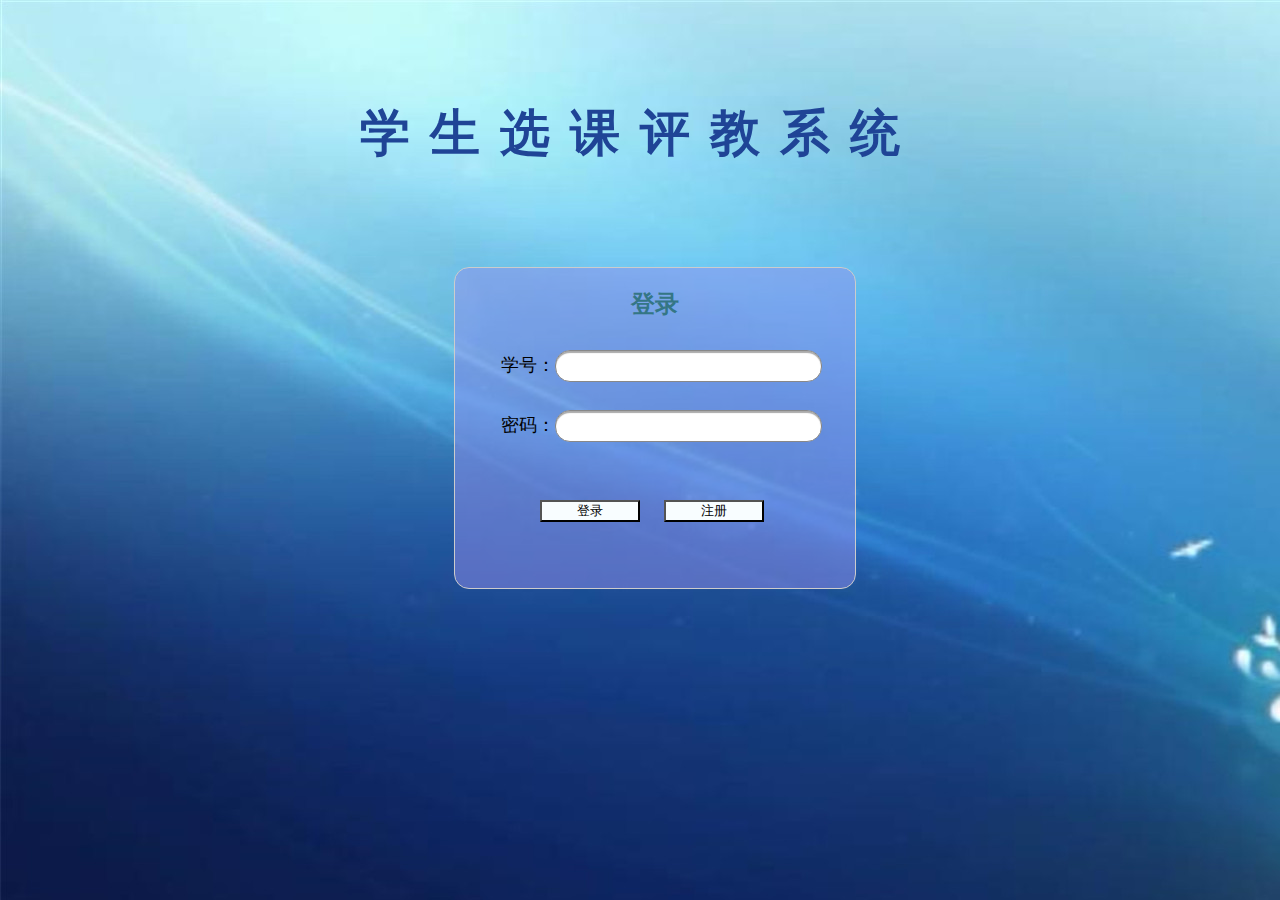
<file: index.html>
<!DOCTYPE html>
<html>
	<head>
		<meta charset="utf-8">
		<title>登录界面</title>
		<link rel="stylesheet" href="css/index2.css" />
	</head>
	<body>
		<h1>学生选课评教系统</h1>
		<div class="bvg">
			<h2>登录</h2>
			<form action="javascript:void(0)" id="my_form">
					<div class="left">
						<label>学号：</label>
					</div>
					<div class="right">
						<input type="text" for="my_form" id="account" required="required">
					</div>
					<div class="left">
						<label>密码：</label>
					</div>
					<div class="right">
						<input type="password" for="my_form" id="password" required="required">
					</div>
					<button type="submit" id="index"for="my_form" name="index">登录</button>
					<button  id="login" for="my_form" name="login">注册</button>
			</form>
		</div>
		<script src="js/index.js"></script>
		<script>
			window.onload=function(){
				document.getElementById('login').onclick=function(e){
					e.preventDefault();
					window.location.href="login.html";
				}
				document.getElementById('index').onclick=function(e){
					e.preventDefault();
					window.location.href="shouye.html";
				}
			}
		</script>
	</body>
</html>
</file>
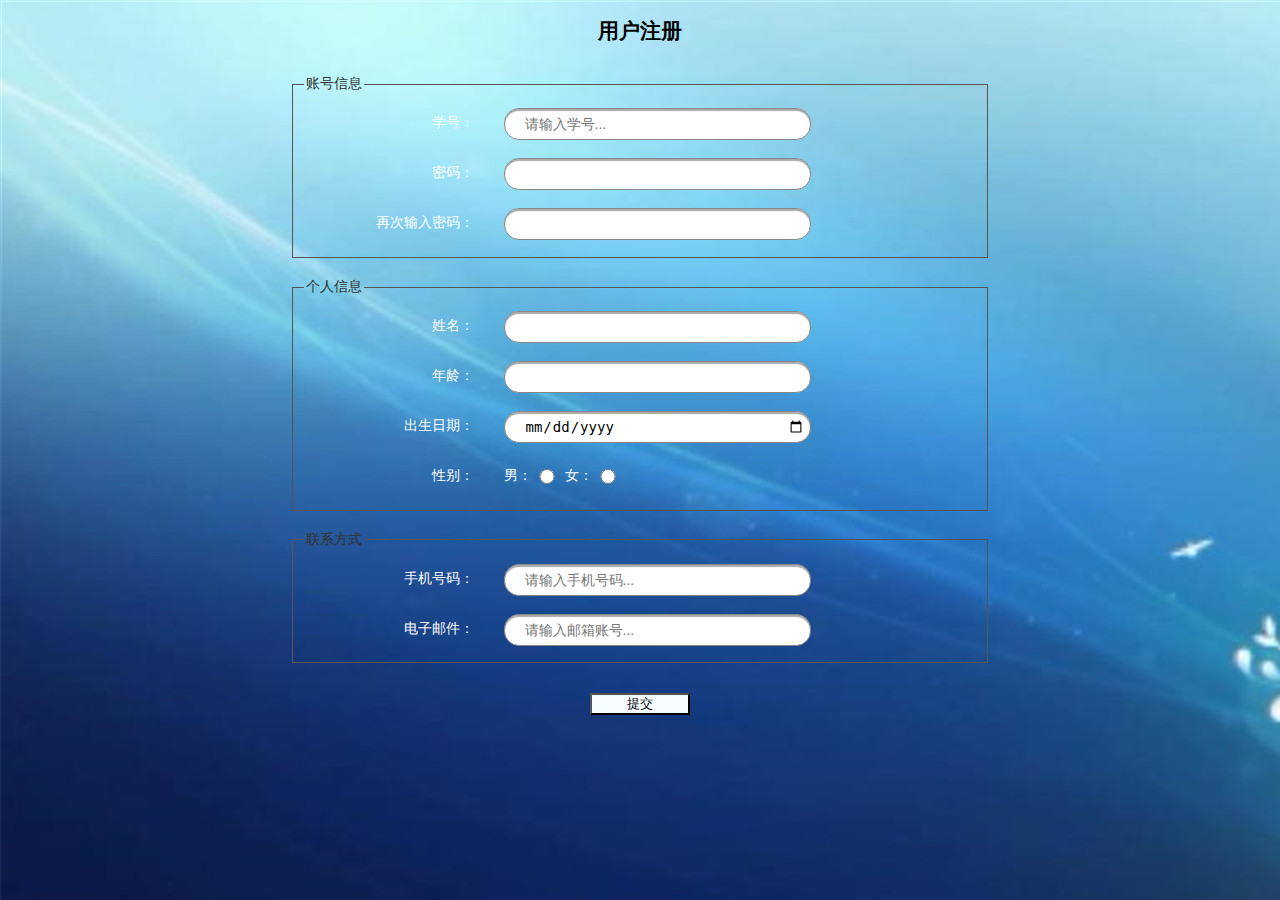
<file: login.html>
<!DOCTYPE html>
<html>
	<head>
		<meta charset="utf-8">
		<title>注册界面</title>
		<link rel="stylesheet" href="css/login2.css" />
		<script src="js/jquery-3.3.1.min.js"></script>
	</head>
	<body>
		<div class="bg">
			<div class="bgv">
				<h2 style="text-align:center;">用户注册</h2>
				<form action="javascript:void(0)" method="post">
					<fieldset style="margin-top:30px;">
						<legend>账号信息</legend>
						<div class="left">
							<label for="account">学号：</label>
						</div>
						<div class="right">
							<input type="text" name="my_account" id="account" placeholder="请输入学号..." required="required">
							<div class="notice1">请输入八位长度字符串</div>
						</div>
						<div class="left">
							<label for="password">密码：</label>
						</div>
						<div class="right">
							<input type="password" name="my_password" id="password" required="required">
						</div>
						<div class="left">
							<label for="password2">再次输入密码：</label>
						</div>
						<div class="right">
							<input type="password" name="my_password2" id="password2">
						    <div class="notice2">密码关系到您的账号安全，请记住您的密码，并且保持两次密码输入一致！</div>
						</div>
					</fieldset>
					<fieldset>
						<legend>个人信息</legend>
						<div class="left">
							<label for="name">姓名：</label>
						</div>
						<div class="right">
							<input type="text" name="my_name" id="name">
						</div>
						<div class="left">
							<label for="age">年龄：</label>
						</div>
						<div class="right">
							<input type="number" name="my_age" id="age" min="0" max="130">
						</div>
						<div class="left">
							<label for="date">出生日期：</label>
						</div>
						<div class="right">
							<input type="date" name="my_date" id="date">
						</div>
						<div class="left">
							<label for="sex">性别：</label>
						</div>
						<div class="right">
							<label for="">男：<input type="radio" name="my_sex" id="sex" value="boy" /></label>
							<label for="">女：<input type="radio" name="my_sex" id="sex" value="girl" /></label>
						</div>
					</fieldset>
					<fieldset id="">
						<legend>联系方式</legend>
						<div class="left">
							<label for="tel">手机号码：</label>
						</div>
						<div class="right">
							<input type="tel" name="my_tel" id="tel" placeholder="请输入手机号码..." pattern="^[0-9]{11}$">
						</div>
						<div class="left">
							<label for="email">电子邮件：</label>
						</div>
						<div class="right">
							<input type="email" name="my_email" id="email" placeholder="请输入邮箱账号...">
						</div>
					</fieldset>
					<button type="submit" id="submit">提交</button>
				</form>
			</div>
		</div>
		<script src="js/sign.js"></script>
		<script>
// 			$('#submit').click(function(){
// 				alert('注册成功')
// 			})
		</script>
	</body>
</html>
</file>
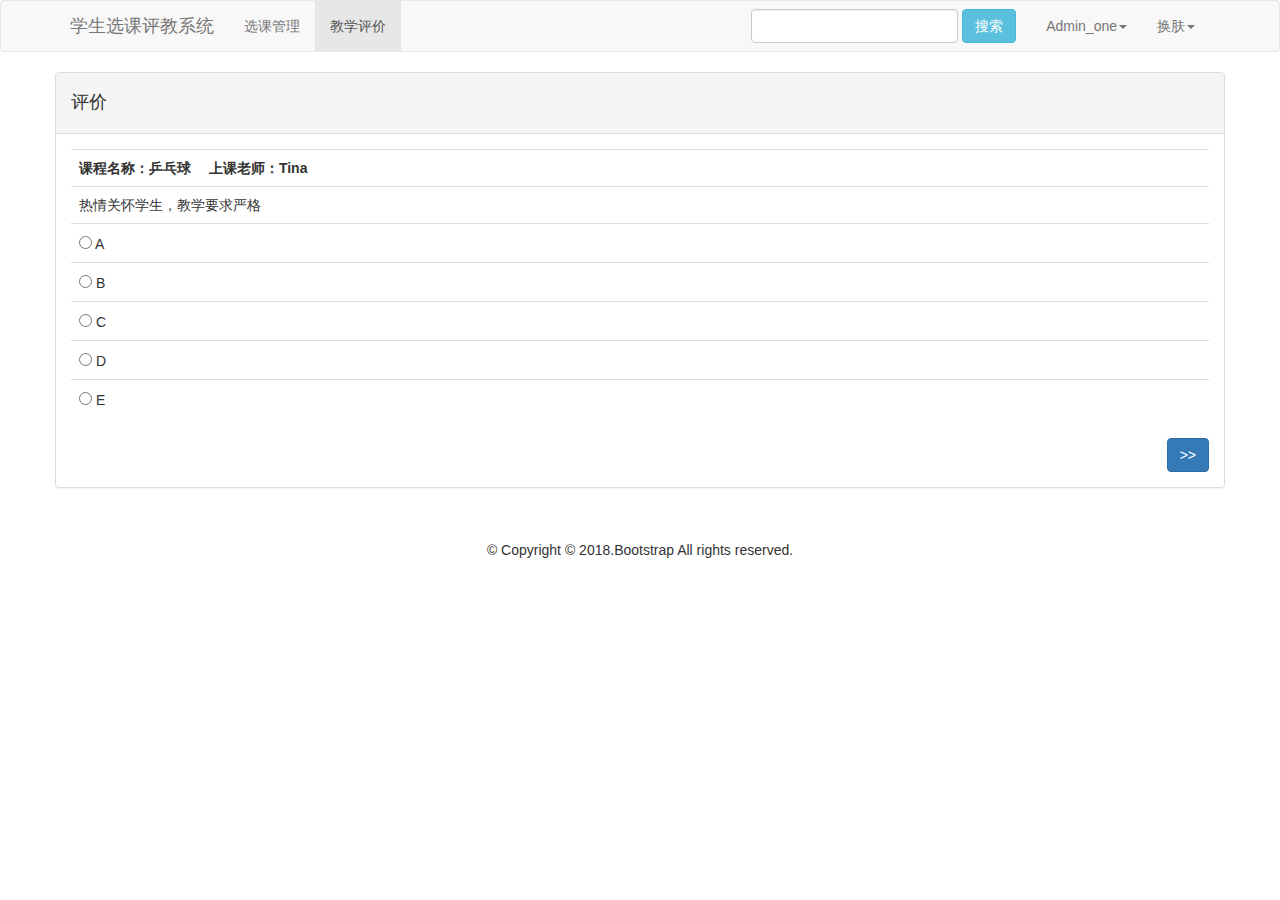
<file: ping.html>
<!DOCTYPE html>
<html>
	<head>
		<meta charset="utf-8">
		<meta name="viewport" content="width=device-width, initial-scale=1.0" />
		<title>教学评价</title>
		<script src="js/jquery-3.3.1.min.js"></script>
		<script src="js/bootstrap.min.js"></script>
		<link rel="stylesheet" href="css/bootstrap.css" />
        <link rel="stylesheet" href="css/main.css" />
        <style>
            #two{
                display: none; 
            }
			
        </style>
	</head>
	<body>
		<div class="header">
			<nav class="navbar navbar-default" role="navigation" id="bg">
				<div class="container">
					<div class="navbar-header">
						<button class="navbar-toggle" data-toggle="collapse" data-target="#bs-example-navbar-collapse-1">
							<span class="sr-only">Toggle navigation</span>
							<span class="icon-bar"></span>
							<span class="icon-bar"></span>
							<span class="icon-bar"></span>
						</button>
					    <a href="shouye.html" class="navbar-brand">学生选课评教系统</a>
				    </div>
				    <div class="collapse navbar-collapse" id="bs-example-navbar-collapse-1">
					    <ul class="nav navbar-nav">
						    <li><a href="xuanke.html">选课管理</a></li>
							<li class="active"><a href="pingjia.html">教学评价</a></li>
					    </ul>
						<ul class="nav navbar-nav navbar-right">
							<form action="" class="navbar-form navbar-left" role="search">
								<div class="form-group">
									<input type="text" class="form-control" placeholder="">
								</div>
								<button class="btn btn-default btn-info">搜索</button>
							</form>
							<li class="dropdown">
								<a href="#" class="dropdown-toggle" data-toggle="dropdown">Admin_one<b class="caret"></b></a>
								<ul class="dropdown-menu">
									<li><a href="#">我删除的条目</a></li>
									<li><a href="#">我修改的条目</a></li>
									<li><a href="#">我恢复的条目</a></li>
									<li class="divider"></li>
									<li><a href="#">注销</a></li>
								</ul>
							</li>
							<li class="dropdown">
								<a href="#" class="dropdown-toggle" data-toggle="dropdown">换肤<b class="caret"></b></a>
								<ul class="dropdown-menu" id="color">
									<li id="blue"><a href="#">蓝色</a></li>
									<li id="red"><a href="#">红色</a></li>
									<li id="yellow"><a href="#">黄色</a></li>
									<li id="green"><a href="#">绿色</a></li>
									<li id="default" class="active"><a href="#">默认</a></li>
								</ul>
							</li>
						</ul>
				    </div>
				</div>
			</nav>
		</div>
		<div class="container" id="one">
			<div class="row">
				<!-- 左侧 -->
				
				<!-- 右侧 -->
				<div class="co-xs-12">
					<div class="panel panel-default">
						<div class="panel-heading">
                            <h4>评价</h4>
						</div>
						<div class="panel-body">
							<table class="table">
								<tr>
									<th>课程名称：乒乓球 &emsp;上课老师：Tina</th>
								</tr>
								<tr>
									<td>热情关怀学生，教学要求严格</td>
								</tr>
							    <tr>
                                    <td><input type="radio" name="tina" /> A</td>
                                </tr>
                                <tr>
                                    <td><input type="radio" name="tina" /> B</td>
                                </tr>
                                <tr>
                                    <td><input type="radio" name="tina" /> C</td>
                                </tr>
                                <tr>
                                    <td><input type="radio" name="tina" /> D</td>
                                </tr>
                                <tr>
                                    <td><input type="radio" name="tina" /> E</td>
                                </tr>
                            </table>
                            <div>
                                <button id="page-right" class="btn btn-primary click">>></button>
                            </div>
						</div>
					</div>
				</div>
			</div>
        </div>
        <div id="two" class="container">
			<div class="row">
				<!-- 左侧 -->
				
				<!-- 右侧 -->
				<div class="co-xs-12">
					<div class="panel panel-default">
						<div class="panel-heading">
                            <h4>评价</h4>
						</div>
						<div class="panel-body">
							<table class="table">
								<tr>
									<th>课程名称：乒乓球 &emsp;上课老师：Tina</th>
								</tr>
								<tr>
									<td>总体评价</td>
								</tr>
							    <tr>
                                    <td><input type="radio" name="tina2" /> A</td>
                                </tr>
                                <tr>
                                    <td><input type="radio" name="tina2" /> B</td>
                                </tr>
                                <tr>
                                    <td><input type="radio" name="tina2" /> C</td>
                                </tr>
                                <tr>
                                    <td><input type="radio" name="tina2" /> D</td>
                                </tr>
                                <tr>
                                    <td><input type="radio" name="tina2" /> E</td>
                                </tr>
                            </table>
                            <div>
								<button id="page-left" class="btn btn-primary click-back"><<</button>
                                <button id="page-right" class="btn btn-primary tijiao">提交</button>
                            </div>
							
						</div>
					</div>
				</div>
			</div>
		</div>
		<footer>
			<p style="text-align:center">&copy; Copyright &copy; 2018.Bootstrap All rights reserved.</p>
		</footer>
		<script>
		    $(function(){
				/*换肤*/
                $('#blue').click(function(){
					$('body').css("background","url(img/bg4.jpg)");
					$('#bg').css("background","url(img/bg4.jpg)");
					$('#color li').siblings().removeClass('active');
					$('#blue').addClass("active");
				});
				$('#green').click(function(){
					$('body').css("background","url(img/bg1.jpg)");
					$('#bg').css("background","url(img/bg1.jpg)");
					$('#color li').siblings().removeClass('active');
					$('#green').addClass("active");
				});
				$('#red').click(function(){
					$('body').css("background","url(img/bg2.jpg)");
					$('#bg').css("background","url(img/bg2.jpg)");
					$('#color li').siblings().removeClass('active');
					$('#red').addClass("active");
				});
				$('#yellow').click(function(){
					$('body').css("background","url(img/bg3.jpg)");
					$('#bg').css("background","url(img/bg3.jpg)");
					$('#color li').siblings().removeClass('active');
					$('#yellow').addClass("active");
				});
				$('#default').click(function(){
					$('body').css("background","white");
					$('#bg').css("background","");
					$('#color li').siblings().removeClass('active');
					$('#default').addClass("active");
				});
                $('.click').click(function(){
                    $('#two').css("display","block");
                    $('#one').css("display","none");
                })
				$('.click-back').click(function(){
				    $('#one').css("display","block");
				    $('#two').css("display","none");
				})
				$('.tijiao').click(function(){
					var val=$('input:radio[name=tina]:checked').val()
					var val2=$('input:radio[name=tina2]:checked').val()
					if(val==null||val2==null){
						alert('请完成所有评价后再提交')
					}else{
						alert('提交成功')
					}
				})
			})
		</script>
	</body>
</html>
</file>
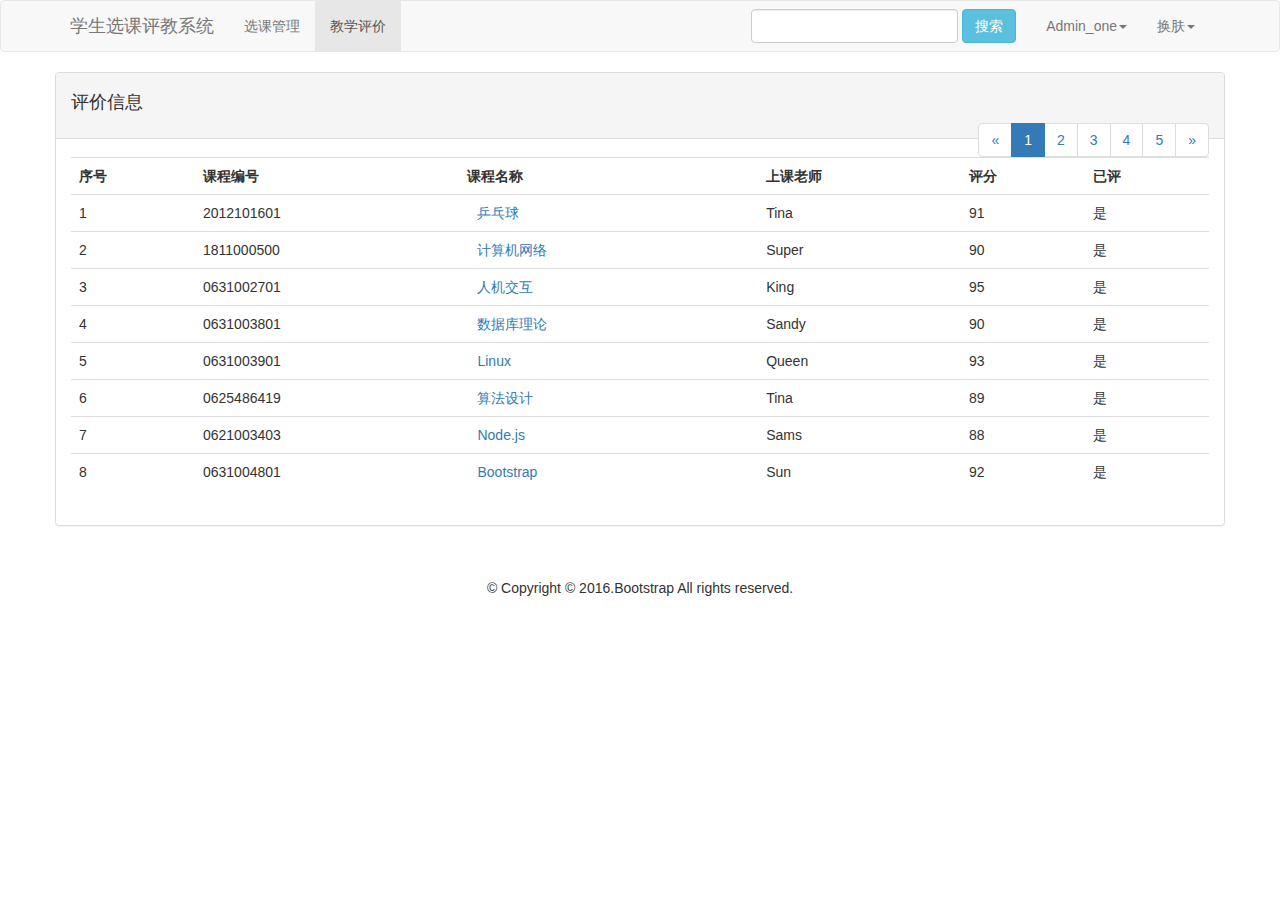
<file: pingjia.html>
<!DOCTYPE html>
<html>
	<head>
		<meta charset="utf-8">
		<meta name="viewport" content="width=device-width, initial-scale=1.0" />
		<title>教学评价</title>
		<script src="js/jquery-3.3.1.min.js"></script>
		<script src="js/bootstrap.min.js"></script>
		<link rel="stylesheet" href="css/bootstrap.css" />
		<link rel="stylesheet" href="css/main.css" />
	</head>
	<body>
		<div class="header">
			<nav class="navbar navbar-default" role="navigation" id="bg">
				<div class="container">
					<div class="navbar-header">
						<button class="navbar-toggle" data-toggle="collapse" data-target="#bs-example-navbar-collapse-1">
							<span class="sr-only">Toggle navigation</span>
							<span class="icon-bar"></span>
							<span class="icon-bar"></span>
							<span class="icon-bar"></span>
						</button>
					    <a href="shouye.html" class="navbar-brand">学生选课评教系统</a>
				    </div>
				    <div class="collapse navbar-collapse" id="bs-example-navbar-collapse-1">
					    <ul class="nav navbar-nav">
						    <li><a href="xuanke.html">选课管理</a></li>
							<li class="active"><a href="pingjia.html">教学评价</a></li>
					    </ul>
						<ul class="nav navbar-nav navbar-right">
							<form action="" class="navbar-form navbar-left" role="search">
								<div class="form-group">
									<input type="text" class="form-control" placeholder="">
								</div>
								<button class="btn btn-default btn-info">搜索</button>
							</form>
							<li class="dropdown">
								<a href="#" class="dropdown-toggle" data-toggle="dropdown">Admin_one<b class="caret"></b></a>
								<ul class="dropdown-menu">
									<li><a href="#">我删除的条目</a></li>
									<li><a href="#">我修改的条目</a></li>
									<li><a href="#">我恢复的条目</a></li>
									<li class="divider"></li>
									<li><a href="#">注销</a></li>
								</ul>
							</li>
							<li class="dropdown">
								<a href="#" class="dropdown-toggle" data-toggle="dropdown">换肤<b class="caret"></b></a>
								<ul class="dropdown-menu" id="color">
									<li id="blue"><a href="#">蓝色</a></li>
									<li id="red"><a href="#">红色</a></li>
									<li id="yellow"><a href="#">黄色</a></li>
									<li id="green"><a href="#">绿色</a></li>
									<li id="default" class="active"><a href="#">默认</a></li>
								</ul>
							</li>
						</ul>
				    </div>
				</div>
			</nav>
		</div>
		<div class="container">
			<div class="row">
				<!-- 左侧 -->
				
				<!-- 右侧 -->
				<div class="co-xs-12">
					<div class="panel panel-default">
						<div class="panel-heading">
                            <h4>评价信息</h4>
                            <div class="form-group">
                                <div> </div>
                                <ul class="pagination visible-md visible-lg visible-sm" id="page-right">
									<li><a href="#">&laquo;</a></li>
									<li class="active"><a href="#">1</a></li>
									<li><a href="#">2</a></li>
									<li><a href="#">3</a></li>
									<li><a href="#">4</a></li>
									<li><a href="#">5</a></li>
									<li><a href="#">&raquo;</a></li>
								</ul>
                            </div>
						</div>
						<div class="panel-body">
							<table class="table">
								<tr>
									<th>序号</th>
									<th>课程编号</th>
									<th>课程名称</th>
									<th>上课老师</th>
									<th>评分</th>
									<th>已评</th>
								</tr>
								<tr>
									<td>1</td>
									<td>2012101601</td>
									<td><a href="ping.html" target="_blank">乒乓球</a></td>
									<td>Tina</td>
									<td>91</td>
									<td>是</td>
								</tr>
								<tr>
                                    <td>2</td>
                                    <td>1811000500</td>
                                    <td><a href="#">计算机网络</a></td>
                                    <td>Super</td>
                                    <td>90</td>
                                    <td>是</td>
                                </tr>
                                <tr>
                                    <td>3</td>
                                    <td>0631002701</td>
                                    <td><a href="#">人机交互</a></td>
                                    <td>King</td>
                                    <td>95</td>
                                    <td>是</td>
                                </tr>
                                <tr>
                                    <td>4</td>
                                    <td>0631003801</td>
                                    <td><a href="#">数据库理论</a></td>
                                    <td>Sandy</td>
                                    <td>90</td>
                                    <td>是</td>
                                </tr>
                                <tr>
                                    <td>5</td>
                                    <td>0631003901</td>
                                    <td><a href="#">Linux</a></td>
                                    <td>Queen</td>
                                    <td>93</td>
                                    <td>是</td>
                                </tr>
                                <tr>
                                    <td>6</td>
                                    <td>0625486419</td>
                                    <td><a href="#">算法设计</a></td>
                                    <td>Tina</td>
                                    <td>89</td>
                                    <td>是</td>
                                </tr>
                                <tr>
                                    <td>7</td>
                                    <td>0621003403</td>
                                    <td><a href="#">Node.js</a></td>
                                    <td>Sams</td>
                                    <td>88</td>
                                    <td>是</td>
                                </tr>
                                <tr>
                                    <td>8</td>
                                    <td>0631004801</td>
                                    <td><a href="#">Bootstrap</a></td>
                                    <td>Sun</td>
                                    <td>92</td>
                                    <td>是</td>
                                </tr>
							</table>
							<!--小屏后在下面显示翻页-->
							<div class="visible-xs">
								<ul class="pagination">
									<li><a href="#">&laquo;</a></li>
									<li class="active"><a href="#">1</a></li>
									<li><a href="#">2</a></li>
									<li><a href="#">3</a></li>
									<li><a href="#">4</a></li>
									<li><a href="#">5</a></li>
									<li><a href="#">&raquo;</a></li>
								</ul>
							</div>
						</div>
					</div>
				</div>
			</div>
		</div>
		<footer>
			<p style="text-align:center">&copy; Copyright &copy; 2016.Bootstrap All rights reserved.</p>
		</footer>
		<script>
		    $(function(){
				/*全选*/
				$('#all').click(function(){
					if($(this).is(":checked")){
						console.log("ss");
						$('td').find('input').prop("checked",true);
					}else{
						$('td').find('input').prop("checked",false);
					}
				});
				/*换肤*/
                $('#blue').click(function(){
					$('body').css("background","url(img/bg4.jpg)");
					$('#bg').css("background","url(img/bg4.jpg)");
					$('#color li').siblings().removeClass('active');
					$('#blue').addClass("active");
				});
				$('#green').click(function(){
					$('body').css("background","url(img/bg1.jpg)");
					$('#bg').css("background","url(img/bg1.jpg)");
					$('#color li').siblings().removeClass('active');
					$('#green').addClass("active");
				});
				$('#red').click(function(){
					$('body').css("background","url(img/bg2.jpg)");
					$('#bg').css("background","url(img/bg2.jpg)");
					$('#color li').siblings().removeClass('active');
					$('#red').addClass("active");
				});
				$('#yellow').click(function(){
					$('body').css("background","url(img/bg3.jpg)");
					$('#bg').css("background","url(img/bg3.jpg)");
					$('#color li').siblings().removeClass('active');
					$('#yellow').addClass("active");
				});
				$('#default').click(function(){
					$('body').css("background","white");
					$('#bg').css("background","");
					$('#color li').siblings().removeClass('active');
					$('#default').addClass("active");
				});
				/*删除*/
			})
		</script>
	</body>
</html>
</file>
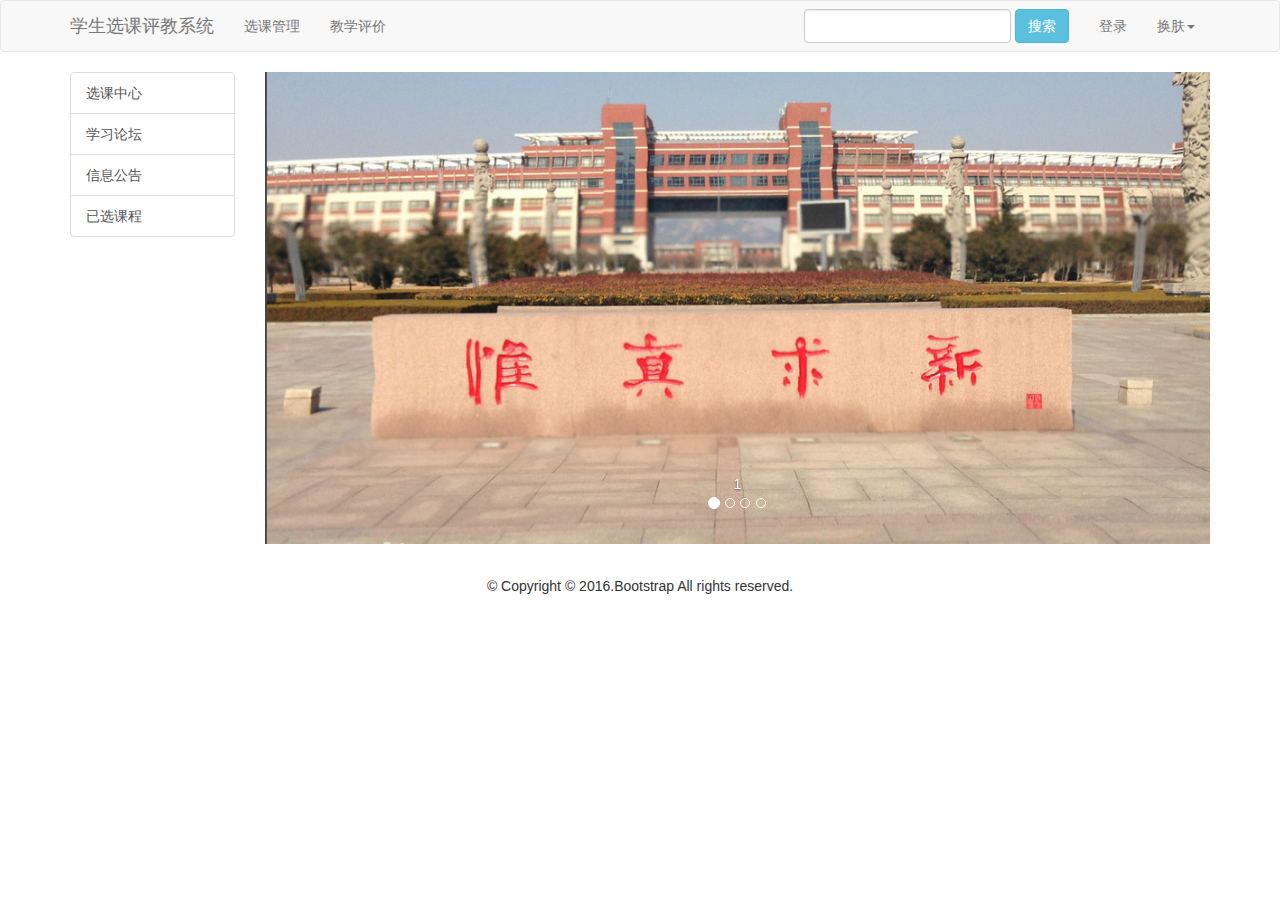
<file: shouye.html>
<!DOCTYPE html>
<html>
	<head>
		<meta charset="utf-8">
		<meta name="viewport" content="width=device-width, initial-scale=1.0" />
		<title>系统首页</title>
		<script src="js/jquery-3.3.1.min.js"></script>
		<script src="js/bootstrap.min.js"></script>
		<link rel="stylesheet" href="css/bootstrap.css" />
		<link rel="stylesheet" href="css/main.css" />
	</head>
	<body>
		<div class="header">
			<nav class="navbar navbar-default" role="navigation" id="bg">
				<div class="container">
					<div class="navbar-header">
						<button class="navbar-toggle" data-toggle="collapse" data-target="#bs-example-navbar-collapse-1">
							<span class="sr-only">Toggle navigation</span>
							<span class="icon-bar"></span>
							<span class="icon-bar"></span>
							<span class="icon-bar"></span>
						</button>
					    <a href="shouye.html" class="navbar-brand">学生选课评教系统</a>
				    </div>
				    <div class="collapse navbar-collapse" id="bs-example-navbar-collapse-1">
					    <ul class="nav navbar-nav">
						    <li><a href="xuanke.html">选课管理</a></li>
							<li><a href="pingjia.html">教学评价</a></li>
					    </ul>
						<ul class="nav navbar-nav navbar-right">
							<form action="" class="navbar-form navbar-left" role="search">
								<div class="form-group">
									<input type="text" class="form-control" placeholder="">
								</div>
								<button class="btn btn-default btn-info">搜索</button>
							</form>
							<li>
								<a href="index.html">登录</a>
							</li>
							<li class="dropdown">
								<a href="#" class="dropdown-toggle" data-toggle="dropdown">换肤<b class="caret"></b></a>
								<ul class="dropdown-menu" id="color">
									<li id="blue"><a href="#">蓝色</a></li>
									<li id="red"><a href="#">红色</a></li>
									<li id="yellow"><a href="#">黄色</a></li>
									<li id="green"><a href="#">绿色</a></li>
									<li id="default" class="active"><a href="#">默认</a></li>
								</ul>
							</li>
						</ul>
				    </div>
				</div>
			</nav>
		</div>
		<div class="container">
			<div class="row">
				<!-- 左侧 -->
				<div class="co-xs-12 col-sm-2 col-md-2 col-lg-2">
					<div class="list-group">
						<a href="xuanke.html" class="list-group-item">选课中心</a>
						<a href="taolun.html" class="list-group-item">学习论坛</a>
						<a href="xinxi.html" class="list-group-item">信息公告</a>
						<a href="yixuanke.html" class="list-group-item" id="selected">已选课程</a>
					</div>
				</div>
				<!-- 右侧 -->
				<div class="co-xs-12 col-sm-10 col-md-10 col-lg-10">
                        <div id="myCarousel" class="carousel slide">
                                <!-- 轮播指标 -->
                                <ol class="carousel-indicators">
                                    <li data-target="#myCarousel" data-slide-to="0" class="active"></li>
                                    <li data-target="#myCarousel" data-slide-to="1"></li>
                                    <li data-target="#myCarousel" data-slide-to="2"></li>
                                    <li data-target="#myCarousel" data-slide-to="3"></li>
                                </ol>
                                <!-- 轮播项目 -->
                                <div class="carousel-inner">
                                    <div class="item active">
                                        <img src="img/p5.jpg" title="1">
                                        <div class="carousel-caption">1</div>
                                    </div>
                                    <div class="item">
                                        <img src="img/p2.jpg" alt="2">
                                        <div class="carousel-caption">2</div>
                                    </div>
                                    <div class="item">
                                        <img src="img/p3.jpg" alt="3">
                                        <div class="carousel-caption">3</div>
                                    </div>
                                    <div class="item">
                                        <img src="img/p4.jpg" alt="4">
                                        <div class="carousel-caption">4</div>
                                    </div>
                                </div>
				</div>
			</div>
		</div>
		<footer>
			<p style="text-align:center">&copy; Copyright &copy; 2016.Bootstrap All rights reserved.</p>
		</footer>
		<script>
		    $(function(){
				//初始化轮播
				$('.start-slide').click(function(){
					$('#myCarousel').carousel('cycle');
				});
				//停止
				$('.pause-slide').click(function(){
					$('#myCarousel').carousel('pause');
				});
				//上一页
				$('.prev-slide').click(function(){
					$('#myCarousel').carousel('prev');
				});
				$('.next-slide').click(function(){
					$('#myCarousel').carousel('next');
				});
				//特定帧
				$('.slide-one').click(function(){
					$('#myCarousel').carousel(0);
				});
				$('.slide-two').click(function(){
					$('#myCarousel').carousel(1);
				});
				$('.slide-three').click(function(){
					$('#myCarousel').carousel(2);
				});
				$('.slide-four').click(function(){
					$('#myCarousel').carousel(3);
				});
            /*换肤*/
            $('#blue').click(function(){
					$('body').css("background","url(img/bg4.jpg)");
					$('#bg').css("background","url(img/bg4.jpg)");
					$('#color li').siblings().removeClass('active');
					$('#blue').addClass("active");
				});
				$('#green').click(function(){
					$('body').css("background","url(img/bg1.jpg)");
					$('#bg').css("background","url(img/bg1.jpg)");
					$('#color li').siblings().removeClass('active');
					$('#green').addClass("active");
				});
				$('#red').click(function(){
					$('body').css("background","url(img/bg2.jpg)");
					$('#bg').css("background","url(img/bg2.jpg)");
					$('#color li').siblings().removeClass('active');
					$('#red').addClass("active");
				});
				$('#yellow').click(function(){
					$('body').css("background","url(img/bg3.jpg)");
					$('#bg').css("background","url(img/bg3.jpg)");
					$('#color li').siblings().removeClass('active');
					$('#yellow').addClass("active");
				});
				$('#default').click(function(){
					$('body').css("background","white");
					$('#bg').css("background","");
					$('#color li').siblings().removeClass('active');
					$('#default').addClass("active");
				});
			})
		</script>
	</body>
</html>
</file>
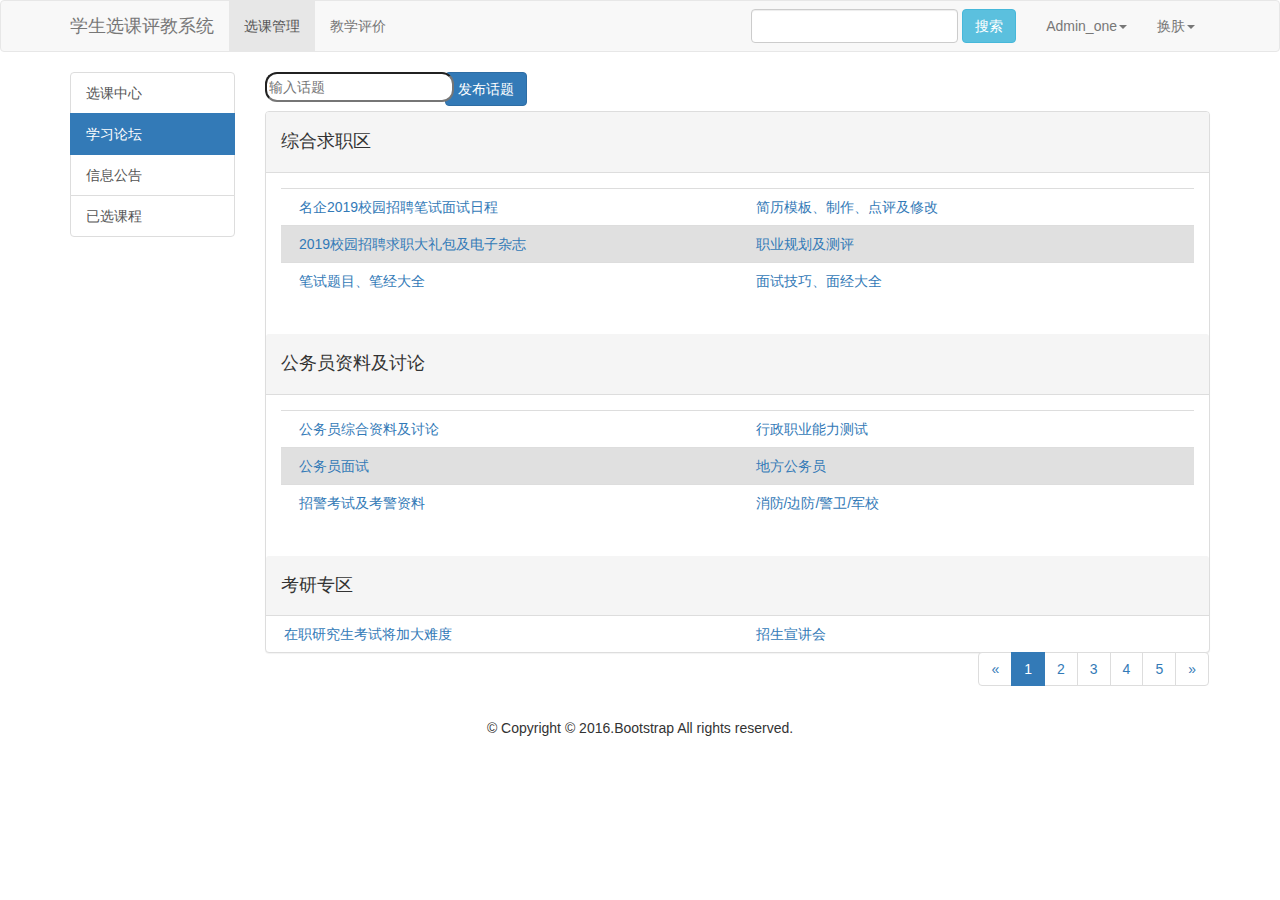
<file: taolun.html>
<!DOCTYPE html>
<html>
	<head>
		<meta charset="utf-8">
		<meta name="viewport" content="width=device-width, initial-scale=1.0" />
		<title>学习论坛</title>
		<script src="js/jquery-3.3.1.min.js"></script>
		<script src="js/bootstrap.min.js"></script>
		<link rel="stylesheet" href="css/bootstrap.css" />
		<link rel="stylesheet" href="css/main.css" />
	</head>
	<body>
		<div class="header">
			<nav class="navbar navbar-default" role="navigation" id="bg">
				<div class="container">
					<div class="navbar-header">
						<button class="navbar-toggle" data-toggle="collapse" data-target="#bs-example-navbar-collapse-1">
							<span class="sr-only">Toggle navigation</span>
							<span class="icon-bar"></span>
							<span class="icon-bar"></span>
							<span class="icon-bar"></span>
						</button>
					    <a href="shouye.html" class="navbar-brand">学生选课评教系统</a>
				    </div>
				    <div class="collapse navbar-collapse" id="bs-example-navbar-collapse-1">
					    <ul class="nav navbar-nav">
						    <li class="active"><a href="#">选课管理</a></li>
							<li><a href="pingjia.html">教学评价</a></li>
					    </ul>
						<ul class="nav navbar-nav navbar-right">
							<form action="" class="navbar-form navbar-left" role="search">
								<div class="form-group">
									<input type="text" class="form-control" placeholder="">
								</div>
								<button class="btn btn-default btn-info">搜索</button>
							</form>
							<li class="dropdown">
								<a href="#" class="dropdown-toggle" data-toggle="dropdown">Admin_one<b class="caret"></b></a>
								<ul class="dropdown-menu">
									<li><a href="#">我删除的条目</a></li>
									<li><a href="#">我修改的条目</a></li>
									<li><a href="#">我恢复的条目</a></li>
									<li class="divider"></li>
									<li><a href="#">注销</a></li>
								</ul>
							</li>
							<li class="dropdown">
								<a href="#" class="dropdown-toggle" data-toggle="dropdown">换肤<b class="caret"></b></a>
								<ul class="dropdown-menu" id="color">
									<li id="blue"><a href="#">蓝色</a></li>
									<li id="red"><a href="#">红色</a></li>
									<li id="yellow"><a href="#">黄色</a></li>
									<li id="green"><a href="#">绿色</a></li>
									<li id="default" class="active"><a href="#">默认</a></li>
								</ul>
							</li>
						</ul>
				    </div>
				</div>
			</nav>
		</div>
		<div class="container">
			<div class="row">
				<!-- 左侧 -->
				<div class="co-xs-12 col-sm-2 col-md-2 col-lg-2">
					<div class="list-group">
						<a href="xuanke.html" class="list-group-item">选课中心</a>
						<a href="#" class="list-group-item active">学习论坛</a>
						<a href="xinxi.html" class="list-group-item">信息公告</a>
						<a href="yixuanke.html" class="list-group-item" id="selected">已选课程</a>
					</div>
				</div>
				<!-- 右侧 -->
				<div class="co-xs-12 col-sm-10 col-md-10 col-lg-10">
                    <input type="text" placeholder="输入话题" style="margin-bottom: -120px;float: left;height: 30px;border-radius: 12px;"/>
                        <button class="btn btn-primary visible-md visible-lg visible-sm" id="page-left" style="margin:0 0 5px 180px;display: inline-block">发布话题</button>
					<div class="panel panel-default">
						<div class="panel-heading">
							<h4>综合求职区</h4>
						</div>
						<div class="panel-body">
							<table class="table">
								<tr>
									<td style="width:50%;"><a href="#">名企2019校园招聘笔试面试日程</a></td>
                                    <td style="width:50%;"><a href="#">简历模板、制作、点评及修改</a></td>
								</tr>
								<tr style="background:rgb(224, 224, 224);">
                                    <td><a href="#">2019校园招聘求职大礼包及电子杂志 </a></td>
                                    <td><a href="#">职业规划及测评</a></td>
                                </tr>
                                <tr>
                                    <td><a href="#">笔试题目、笔经大全</a></td>
                                    <td><a href="#">面试技巧、面经大全</a></td>
                                </tr>
                            </table>
                        </div>
                        <div class="panel-heading">
							<h4>公务员资料及讨论</h4>
						</div>
						<div class="panel-body">
							<table class="table">
								<tr>
									<td style="width:50%;"><a href="#">公务员综合资料及讨论</a></td>
                                    <td style="width:50%;"><a href="#">行政职业能力测试</a></td>
								</tr>
								<tr style="background:rgb(224, 224, 224);">
                                    <td><a href="#">公务员面试 </a></td>
                                    <td><a href="#">地方公务员</a></td>
                                </tr>
                                <tr>
                                    <td><a href="#">招警考试及考警资料 </a></td>
                                    <td><a href="#">消防/边防/警卫/军校 </a></td>
                                </tr>
							</table>
                        </div>
                        <div class="panel-heading">
							<h4>考研专区</h4>
                        </div>
                        <table class="table">
                            <tr>
                                <td style="width:50%;"><a href="#">在职研究生考试将加大难度</a></td>
                                <td style="width:50%;"><a href="#">招生宣讲会</a></td>
                            </tr>
                        </table>
                        <div>
                            <ul class="pagination visible-md visible-lg visible-sm" id="page-right">
                                <li><a href="#">&laquo;</a></li>
                                <li class="active"><a href="#">1</a></li>
                                <li><a href="#">2</a></li>
                                <li><a href="#">3</a></li>
                                <li><a href="#">4</a></li>
                                <li><a href="#">5</a></li>
                                <li><a href="#">&raquo;</a></li>
                            </ul>
                        </div>
                        <!--小屏后在下面显示翻页-->
							<div class="visible-xs">
								<ul class="pagination">
									<li><a href="#">&laquo;</a></li>
									<li class="active"><a href="#">1</a></li>
									<li><a href="#">2</a></li>
									<li><a href="#">3</a></li>
									<li><a href="#">4</a></li>
									<li><a href="#">5</a></li>
									<li><a href="#">&raquo;</a></li>
								</ul>
							</div>
					</div>
				</div>
			</div>
		</div>
		<footer>
			<p style="text-align:center">&copy; Copyright &copy; 2016.Bootstrap All rights reserved.</p>
		</footer>
		<script>
		    $(function(){
				/*换肤*/
                $('#blue').click(function(){
					$('body').css("background","url(img/bg4.jpg)");
					$('#bg').css("background","url(img/bg4.jpg)");
					$('#color li').siblings().removeClass('active');
					$('#blue').addClass("active");
				});
				$('#green').click(function(){
					$('body').css("background","url(img/bg1.jpg)");
					$('#bg').css("background","url(img/bg1.jpg)");
					$('#color li').siblings().removeClass('active');
					$('#green').addClass("active");
				});
				$('#red').click(function(){
					$('body').css("background","url(img/bg2.jpg)");
					$('#bg').css("background","url(img/bg2.jpg)");
					$('#color li').siblings().removeClass('active');
					$('#red').addClass("active");
				});
				$('#yellow').click(function(){
					$('body').css("background","url(img/bg3.jpg)");
					$('#bg').css("background","url(img/bg3.jpg)");
					$('#color li').siblings().removeClass('active');
					$('#yellow').addClass("active");
				});
				$('#default').click(function(){
					$('body').css("background","white");
					$('#bg').css("background","");
					$('#color li').siblings().removeClass('active');
					$('#default').addClass("active");
				});
			})
			$('#page-left').click(function(){
				alert("话题已提交，请等待审核。");
			})
		</script>
	</body>
</html>
</file>
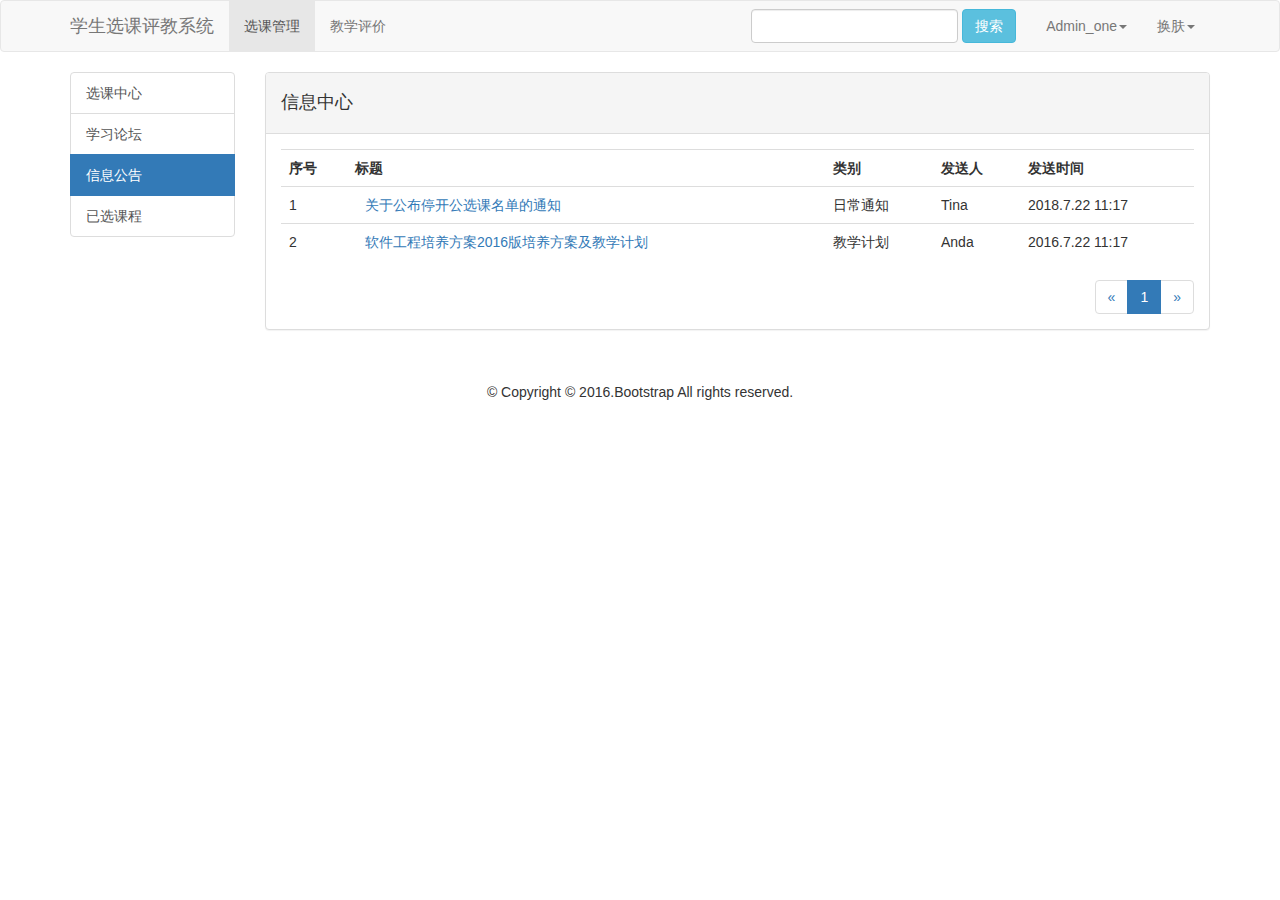
<file: xinxi.html>
<!DOCTYPE html>
<html>
	<head>
		<meta charset="utf-8">
		<meta name="viewport" content="width=device-width, initial-scale=1.0" />
		<title>信息公告</title>
		<script src="js/jquery-3.3.1.min.js"></script>
		<script src="js/bootstrap.min.js"></script>
		<link rel="stylesheet" href="css/bootstrap.css" />
		<link rel="stylesheet" href="css/main.css" />
	</head>
	<body>
		<div class="header">
			<nav class="navbar navbar-default" role="navigation" id="bg">
				<div class="container">
					<div class="navbar-header">
						<button class="navbar-toggle" data-toggle="collapse" data-target="#bs-example-navbar-collapse-1">
							<span class="sr-only">Toggle navigation</span>
							<span class="icon-bar"></span>
							<span class="icon-bar"></span>
							<span class="icon-bar"></span>
						</button>
					    <a href="shouye.html" class="navbar-brand">学生选课评教系统</a>
				    </div>
				    <div class="collapse navbar-collapse" id="bs-example-navbar-collapse-1">
					    <ul class="nav navbar-nav">
						    <li class="active"><a href="#">选课管理</a></li>
							<li><a href="pingjia.html">教学评价</a></li>
					    </ul>
						<ul class="nav navbar-nav navbar-right">
							<form action="" class="navbar-form navbar-left" role="search">
								<div class="form-group">
									<input type="text" class="form-control" placeholder="">
								</div>
								<button class="btn btn-default btn-info">搜索</button>
							</form>
							<li class="dropdown">
								<a href="#" class="dropdown-toggle" data-toggle="dropdown">Admin_one<b class="caret"></b></a>
								<ul class="dropdown-menu">
									<li><a href="#">我删除的条目</a></li>
									<li><a href="#">我修改的条目</a></li>
									<li><a href="#">我恢复的条目</a></li>
									<li class="divider"></li>
									<li><a href="#">注销</a></li>
								</ul>
							</li>
							<li class="dropdown">
								<a href="#" class="dropdown-toggle" data-toggle="dropdown">换肤<b class="caret"></b></a>
								<ul class="dropdown-menu" id="color">
									<li id="blue"><a href="#">蓝色</a></li>
									<li id="red"><a href="#">红色</a></li>
									<li id="yellow"><a href="#">黄色</a></li>
									<li id="green"><a href="#">绿色</a></li>
									<li id="default" class="active"><a href="#">默认</a></li>
								</ul>
							</li>
						</ul>
				    </div>
				</div>
			</nav>
		</div>
		<div class="container">
			<div class="row">
				<!-- 左侧 -->
				<div class="co-xs-12 col-sm-2 col-md-2 col-lg-2">
					<div class="list-group">
						<a href="xuanke.html" class="list-group-item">选课中心</a>
						<a href="taolun.html" class="list-group-item">学习论坛</a>
						<a href="#" class="list-group-item active">信息公告</a>
						<a href="yixuanke.html" class="list-group-item" id="selected">已选课程</a>
					</div>
				</div>
				<!-- 右侧 -->
				<div class="co-xs-12 col-sm-10 col-md-10 col-lg-10">
					<div class="panel panel-default">
						<div class="panel-heading">
							<h4>信息中心</h4>
						</div>
						<div class="panel-body">
							<table class="table">
								<tr>
									<th>序号</th>
									<th>标题</th>
									<th>类别</th>
									<th>发送人</th>
									<th>发送时间</th>
								</tr>
								<tr>
									<td>1</td>
									<td><a href="#">关于公布停开公选课名单的通知</a></td>
									<td>日常通知</td>
									<td>Tina</td>
									<td>2018.7.22 11:17</td>
                                </tr>
                                <tr>
									<td>2</td>
									<td><a href="#">软件工程培养方案2016版培养方案及教学计划</a></td>
									<td>教学计划</td>
									<td>Anda</td>
									<td>2016.7.22 11:17</td>
                                </tr>
							</table>
							<!--小屏后在下面显示翻页-->
							<div>
								<ul class="pagination visible-md visible-lg visible-sm" id="page-right">
									<li><a href="#">&laquo;</a></li>
									<li class="active"><a href="#">1</a></li>
									<li><a href="#">&raquo;</a></li>
								</ul>
							</div>
						</div>
					</div>
				</div>
			</div>
		</div>
		<footer>
			<p style="text-align:center">&copy; Copyright &copy; 2016.Bootstrap All rights reserved.</p>
		</footer>
		<script>
		    $(function(){
				/*全选*/
				$('#all').click(function(){
					if($(this).is(":checked")){
						$('td').find('input').prop("checked",true);
					}else{
						$('td').find('input').prop("checked",false);
					}
				});
				/*换肤*/
                $('#blue').click(function(){
					$('body').css("background","url(img/bg4.jpg)");
					$('#bg').css("background","url(img/bg4.jpg)");
					$('#color li').siblings().removeClass('active');
					$('#blue').addClass("active");
				});
				$('#green').click(function(){
					$('body').css("background","url(img/bg1.jpg)");
					$('#bg').css("background","url(img/bg1.jpg)");
					$('#color li').siblings().removeClass('active');
					$('#green').addClass("active");
				});
				$('#red').click(function(){
					$('body').css("background","url(img/bg2.jpg)");
					$('#bg').css("background","url(img/bg2.jpg)");
					$('#color li').siblings().removeClass('active');
					$('#red').addClass("active");
				});
				$('#yellow').click(function(){
					$('body').css("background","url(img/bg3.jpg)");
					$('#bg').css("background","url(img/bg3.jpg)");
					$('#color li').siblings().removeClass('active');
					$('#yellow').addClass("active");
				});
				$('#default').click(function(){
					$('body').css("background","white");
					$('#bg').css("background","");
					$('#color li').siblings().removeClass('active');
					$('#default').addClass("active");
				});
			})
		</script>
	</body>
</html>
</file>
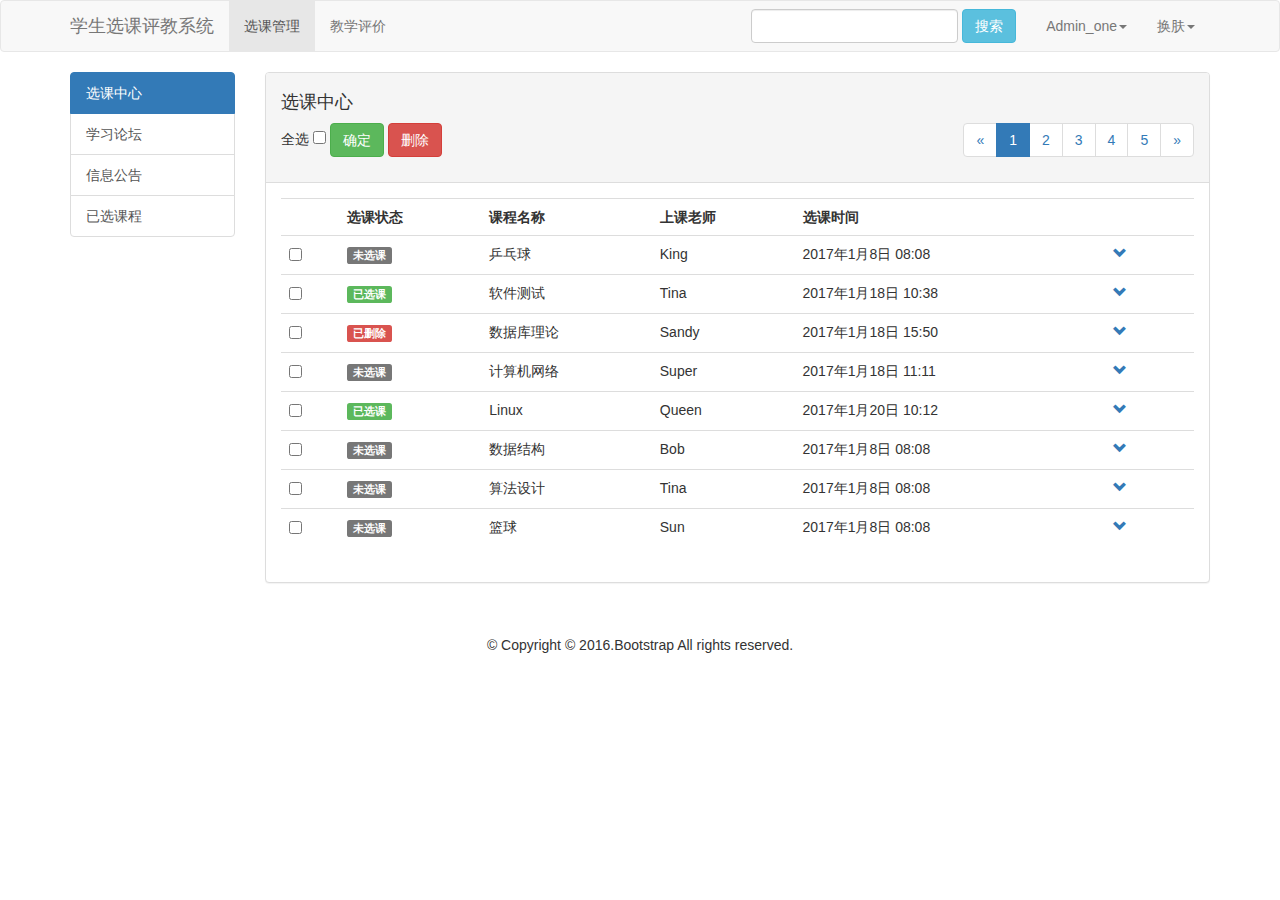
<file: xuanke.html>
<!DOCTYPE html>
<html>
	<head>
		<meta charset="utf-8">
		<meta name="viewport" content="width=device-width, initial-scale=1.0" />
		<title>选课中心</title>
		<script src="js/jquery-3.3.1.min.js"></script>
		<script src="js/bootstrap.min.js"></script>
		<link rel="stylesheet" href="css/bootstrap.css" />
		<link rel="stylesheet" href="css/main.css" />
	</head>
	<body>
		<div class="header">
			<nav class="navbar navbar-default" role="navigation" id="bg">
				<div class="container">
					<div class="navbar-header">
						<button class="navbar-toggle" data-toggle="collapse" data-target="#bs-example-navbar-collapse-1">
							<span class="sr-only">Toggle navigation</span>
							<span class="icon-bar"></span>
							<span class="icon-bar"></span>
							<span class="icon-bar"></span>
						</button>
					    <a href="shouye.html" class="navbar-brand">学生选课评教系统</a>
				    </div>
				    <div class="collapse navbar-collapse" id="bs-example-navbar-collapse-1">
					    <ul class="nav navbar-nav">
						    <li class="active"><a href="#">选课管理</a></li>
							<li><a href="pingjia.html">教学评价</a></li>
					    </ul>
						<ul class="nav navbar-nav navbar-right">
							<form action="" class="navbar-form navbar-left" role="search">
								<div class="form-group">
									<input type="text" class="form-control" placeholder="">
								</div>
								<button class="btn btn-default btn-info">搜索</button>
							</form>
							<li class="dropdown">
								<a href="#" class="dropdown-toggle" data-toggle="dropdown">Admin_one<b class="caret"></b></a>
								<ul class="dropdown-menu">
									<li><a href="#">我删除的条目</a></li>
									<li><a href="#">我修改的条目</a></li>
									<li><a href="#">我恢复的条目</a></li>
									<li class="divider"></li>
									<li><a href="#">注销</a></li>
								</ul>
							</li>
							<li class="dropdown">
								<a href="#" class="dropdown-toggle" data-toggle="dropdown">换肤<b class="caret"></b></a>
								<ul class="dropdown-menu" id="color">
									<li id="blue"><a href="#">蓝色</a></li>
									<li id="red"><a href="#">红色</a></li>
									<li id="yellow"><a href="#">黄色</a></li>
									<li id="green"><a href="#">绿色</a></li>
									<li id="default" class="active"><a href="#">默认</a></li>
								</ul>
							</li>
						</ul>
				    </div>
				</div>
			</nav>
		</div>
		<div class="container">
			<div class="row">
				<!-- 左侧 -->
				<div class="co-xs-12 col-sm-2 col-md-2 col-lg-2">
					<div class="list-group">
						<a href="#" class="list-group-item active">选课中心</a>
						<a href="taolun.html" class="list-group-item">学习论坛</a>
						<a href="xinxi.html" class="list-group-item">信息公告</a>
						<a href="yixuanke.html" class="list-group-item" id="selected">已选课程</a>
					</div>
				</div>
				<!-- 右侧 -->
				<div class="co-xs-12 col-sm-10 col-md-10 col-lg-10">
					<div class="panel panel-default">
						<div class="panel-heading">
							<h4>选课中心</h4>
							<div class="form-group">
								<span>全选 <input type="checkbox" id="all"/></span>
								<button class="btn btn-success">确定</button>
								<button class="btn btn-danger">删除</button>
								<!--<button class="btn btn-danger" id="del">删除</button>-->
								<ul class="pagination visible-md visible-lg visible-sm" id="page-right">
									<li><a href="#">&laquo;</a></li>
									<li class="active"><a href="#">1</a></li>
									<li><a href="#">2</a></li>
									<li><a href="#">3</a></li>
									<li><a href="#">4</a></li>
									<li><a href="#">5</a></li>
									<li><a href="#">&raquo;</a></li>
								</ul>
							</div>
						</div>
						<div class="panel-body">
							<table class="table">
								<tr>
									<th></th>
									<th>选课状态</th>
									<th>课程名称</th>
									<th>上课老师</th>
									<th>选课时间</th>
									<th></th>
								</tr>
								<tr>
									<td><input type="checkbox" id="single" /></td>
									<td><span class="label label-default">未选课</span></td>
									<td>乒乓球</td>
									<td>King</td>
									<td>2017年1月8日 08:08</td>
									<td>
										<a href="#collapse1" class="detail-link" data-toggle="collapse" data-parent="#accordion">
											<span class="glyphicon glyphicon-chevron-down"></span>
										</a>
									</td>
								</tr>
								<tr id="collapse1" class="collapse">
									<td colspan="10">     乒乓球   体育课   1学分</td>
								</tr>
								<tr>
									<td><input type="checkbox" id="single" /></td>
									<td><span class="label label-success">已选课</span></td>
									<td>软件测试</td>
									<td>Tina</td>
									<td>2017年1月18日 10:38</td>
									<td>
										<a href="#collapse2" class="detail-link" data-toggle="collapse" data-parent="#accordion">
											<span class="glyphicon glyphicon-chevron-down"></span>
										</a>
									</td>
								</tr>
								<tr id="collapse2" class="collapse">
									<td colspan="10">     软件测试   专业选修课   2学分</td>
								</tr>
								<tr>
									<td><input type="checkbox" id="single" /></td>
									<td><span class="label label-danger">已删除</span></td>
									<td>数据库理论</td>
									<td>Sandy</td>
									<td>2017年1月18日 15:50</td>
									<td>
										<a href="#collapse3" class="detail-link" data-toggle="collapse" data-parent="#accordion">
											<span class="glyphicon glyphicon-chevron-down"></span>
										</a>
									</td>
								</tr>
								<tr id="collapse3" class="collapse">
									<td colspan="10">     数据库理论   专业选修课   1.5学分</td>
								</tr>
                                <tr>
									<td><input type="checkbox" id="single" /></td>
									<td><span class="label label-default">未选课</span></td>
									<td>计算机网络</td>
									<td>Super</td>
									<td>2017年1月18日 11:11</td>
									<td>
										<a href="#collapse4" class="detail-link" data-toggle="collapse" data-parent="#accordion">
											<span class="glyphicon glyphicon-chevron-down"></span>
										</a>
									</td>
								</tr>
								<tr id="collapse4" class="collapse">
									<td colspan="10">     计算机网络   专业选修课   2学分</td>
								</tr>
								<tr>
									<td><input type="checkbox" id="single" /></td>
									<td><span class="label label-success">已选课</span></td>
									<td>Linux</td>
									<td>Queen</td>
									<td>2017年1月20日 10:12</td>
									<td>
										<a href="#collapse5" class="detail-link" data-toggle="collapse" data-parent="#accordion">
											<span class="glyphicon glyphicon-chevron-down"></span>
										</a>
									</td>
								</tr>
								<tr id="collapse5" class="collapse">
									<td colspan="10">     Linux   选修课   1学分</td>
                                </tr>
                                <tr>
									<td><input type="checkbox" id="single" /></td>
									<td><span class="label label-default">未选课</span></td>
									<td>数据结构</td>
									<td>Bob</td>
									<td>2017年1月8日 08:08</td>
									<td>
										<a href="#collapse7" class="detail-link" data-toggle="collapse" data-parent="#accordion">
											<span class="glyphicon glyphicon-chevron-down"></span>
										</a>
									</td>
								</tr>
								<tr id="collapse7" class="collapse">
									<td colspan="10">     数据结构   必修课   2学分</td>
                                </tr>
                                <tr>
									<td><input type="checkbox" id="single" /></td>
									<td><span class="label label-default">未选课</span></td>
									<td>算法设计</td>
									<td>Tina</td>
									<td>2017年1月8日 08:08</td>
									<td>
										<a href="#collapse8" class="detail-link" data-toggle="collapse" data-parent="#accordion">
											<span class="glyphicon glyphicon-chevron-down"></span>
										</a>
									</td>
								</tr>
								<tr id="collapse8" class="collapse">
									<td colspan="10">     算法设计   专业基础选修课   2学分</td>
                                </tr>
                                <tr>
									<td><input type="checkbox" id="single" /></td>
									<td><span class="label label-default">未选课</span></td>
									<td>篮球</td>
									<td>Sun</td>
									<td>2017年1月8日 08:08</td>
									<td>
										<a href="#collapse9" class="detail-link" data-toggle="collapse" data-parent="#accordion">
											<span class="glyphicon glyphicon-chevron-down"></span>
										</a>
									</td>
								</tr>
								<tr id="collapse9" class="collapse">
									<td colspan="10">     篮球   体育课   1学分</td>
								</tr>
							</table>
							<!--小屏后在下面显示翻页-->
							<div class="visible-xs">
								<ul class="pagination">
									<li><a href="#">&laquo;</a></li>
									<li class="active"><a href="#">1</a></li>
									<li><a href="#">2</a></li>
									<li><a href="#">3</a></li>
									<li><a href="#">4</a></li>
									<li><a href="#">5</a></li>
									<li><a href="#">&raquo;</a></li>
								</ul>
							</div>
						</div>
					</div>
				</div>
			</div>
		</div>
		<footer>
			<p style="text-align:center">&copy; Copyright &copy; 2016.Bootstrap All rights reserved.</p>
		</footer>
		<script>
		    $(function(){
				/*全选*/
				$('#all').click(function(){
					if($(this).is(":checked")){
						$('td').find('input').prop("checked",true);
					}else{
						$('td').find('input').prop("checked",false);
					}
				});
				/*换肤*/
                $('#blue').click(function(){
					$('body').css("background","url(img/bg4.jpg)");
					$('#bg').css("background","url(img/bg4.jpg)");
					$('#color li').siblings().removeClass('active');
					$('#blue').addClass("active");
				});
				$('#green').click(function(){
					$('body').css("background","url(img/bg1.jpg)");
					$('#bg').css("background","url(img/bg1.jpg)");
					$('#color li').siblings().removeClass('active');
					$('#green').addClass("active");
				});
				$('#red').click(function(){
					$('body').css("background","url(img/bg2.jpg)");
					$('#bg').css("background","url(img/bg2.jpg)");
					$('#color li').siblings().removeClass('active');
					$('#red').addClass("active");
				});
				$('#yellow').click(function(){
					$('body').css("background","url(img/bg3.jpg)");
					$('#bg').css("background","url(img/bg3.jpg)");
					$('#color li').siblings().removeClass('active');
					$('#yellow').addClass("active");
				});
				$('#default').click(function(){
					$('body').css("background","white");
					$('#bg').css("background","");
					$('#color li').siblings().removeClass('active');
					$('#default').addClass("active");
				});
			})
		</script>
	</body>
</html>
</file>
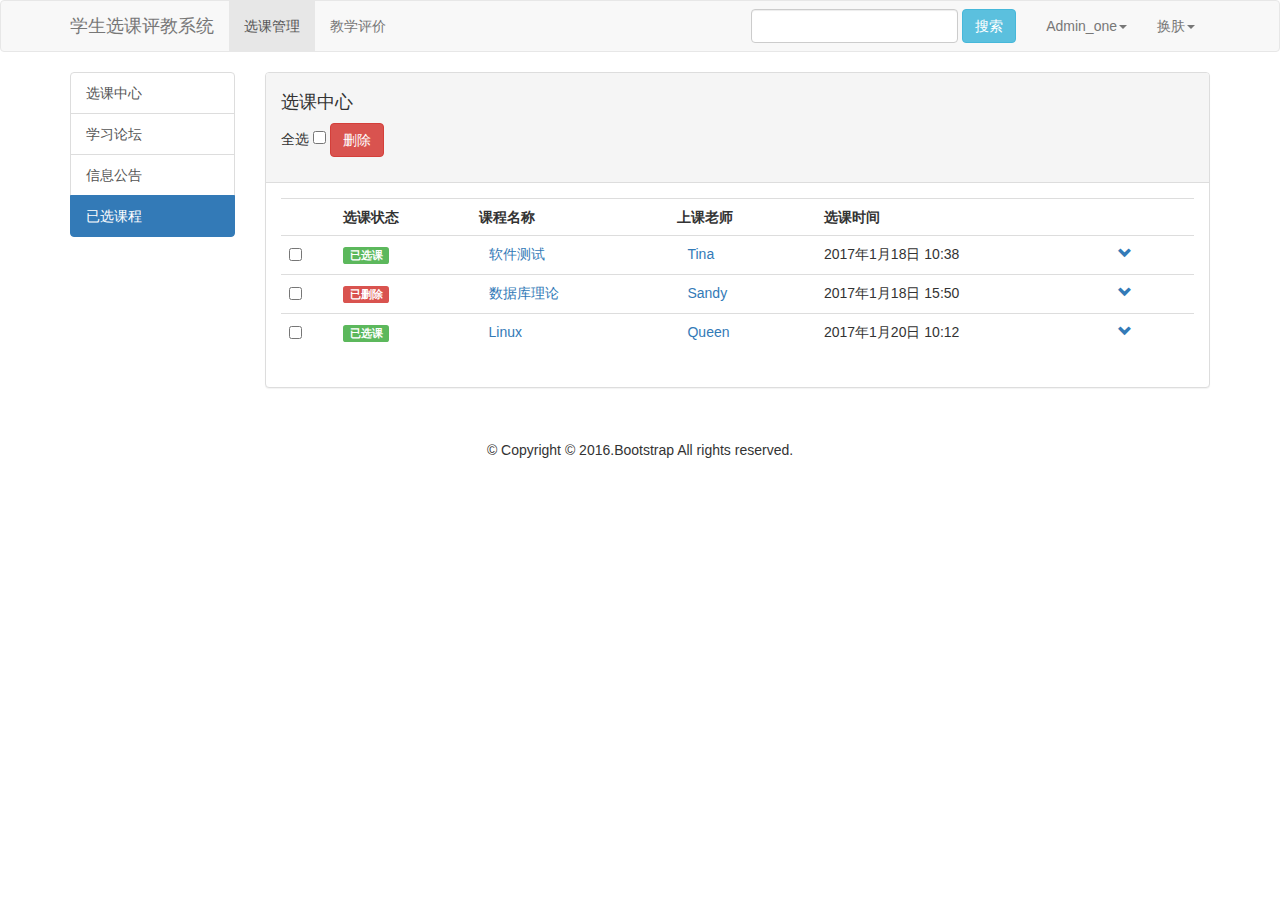
<file: yixuanke.html>
<!DOCTYPE html>
<html>
	<head>
		<meta charset="utf-8">
		<meta name="viewport" content="width=device-width, initial-scale=1.0" />
		<title>已选课程</title>
		<script src="js/jquery-3.3.1.min.js"></script>
		<script src="js/bootstrap.min.js"></script>
		<link rel="stylesheet" href="css/bootstrap.css" />
		<link rel="stylesheet" href="css/main.css" />
	</head>
	<body>
		<div class="header">
			<nav class="navbar navbar-default" role="navigation" id="bg">
				<div class="container">
					<div class="navbar-header">
						<button class="navbar-toggle" data-toggle="collapse" data-target="#bs-example-navbar-collapse-1">
							<span class="sr-only">Toggle navigation</span>
							<span class="icon-bar"></span>
							<span class="icon-bar"></span>
							<span class="icon-bar"></span>
						</button>
					    <a href="shouye.html" class="navbar-brand">学生选课评教系统</a>
				    </div>
				    <div class="collapse navbar-collapse" id="bs-example-navbar-collapse-1">
					    <ul class="nav navbar-nav">
						    <li class="active"><a href="#">选课管理</a></li>
							<li><a href="pingjia.html">教学评价</a></li>
					    </ul>
						<ul class="nav navbar-nav navbar-right">
							<form action="" class="navbar-form navbar-left" role="search">
								<div class="form-group">
									<input type="text" class="form-control" placeholder="">
								</div>
								<button class="btn btn-default btn-info">搜索</button>
							</form>
							<li class="dropdown">
								<a href="#" class="dropdown-toggle" data-toggle="dropdown">Admin_one<b class="caret"></b></a>
								<ul class="dropdown-menu">
									<li><a href="#">我删除的条目</a></li>
									<li><a href="#">我修改的条目</a></li>
									<li><a href="#">我恢复的条目</a></li>
									<li class="divider"></li>
									<li><a href="#">注销</a></li>
								</ul>
							</li>
							<li class="dropdown">
								<a href="#" class="dropdown-toggle" data-toggle="dropdown">换肤<b class="caret"></b></a>
								<ul class="dropdown-menu" id="color">
									<li id="blue"><a href="#">蓝色</a></li>
									<li id="red"><a href="#">红色</a></li>
									<li id="yellow"><a href="#">黄色</a></li>
									<li id="green"><a href="#">绿色</a></li>
									<li id="default" class="active"><a href="#">默认</a></li>
								</ul>
							</li>
						</ul>
				    </div>
				</div>
			</nav>
		</div>
		<div class="container">
			<div class="row">
				<!-- 左侧 -->
				<div class="co-xs-12 col-sm-2 col-md-2 col-lg-2">
					<div class="list-group">
						<a href="xuanke.html" class="list-group-item">选课中心</a>
						<a href="taolun.html" class="list-group-item">学习论坛</a>
						<a href="xinxi.html" class="list-group-item">信息公告</a>
						<a href="#" class="list-group-item active">已选课程</a>
					</div>
				</div>
				<!-- 右侧 -->
				<div class="co-xs-12 col-sm-10 col-md-10 col-lg-10">
					<div class="panel panel-default">
						<div class="panel-heading">
							<h4>选课中心</h4>
							<div class="form-group">
								<span>全选 <input type="checkbox" id="all"/></span>
								<button class="btn btn-danger">删除</button>
								<!--<button class="btn btn-danger" id="del">删除</button>-->
								<!--<ul class="pagination visible-md visible-lg visible-sm" id="page-right">
									<li><a href="#">&laquo;</a></li>
									<li class="active"><a href="#">1</a></li>
									<li><a href="#">2</a></li>
									<li><a href="#">3</a></li>
									<li><a href="#">4</a></li>
									<li><a href="#">5</a></li>
									<li><a href="#">&raquo;</a></li>
								</ul>-->
							</div>
						</div>
						<div class="panel-body">
							<table class="table">
								<tr>
									<th></th>
									<th>选课状态</th>
									<th>课程名称</th>
									<th>上课老师</th>
									<th>选课时间</th>
									<th></th>
								</tr>
								<tr>
									<td><input type="checkbox" id="single" /></td>
									<td><span class="label label-success">已选课</span></td>
									<td><a href="#">软件测试</a></td>
									<td><a href="#">Tina</a></td>
									<td>2017年1月18日 10:38</td>
									<td>
										<a href="#collapse2" class="detail-link" data-toggle="collapse" data-parent="#accordion">
											<span class="glyphicon glyphicon-chevron-down"></span>
										</a>
									</td>
								</tr>
								<tr id="collapse2" class="collapse">
									<td colspan="10">软件测试</td>
								</tr>
								<tr>
									<td><input type="checkbox" id="single" /></td>
									<td><span class="label label-danger">已删除</span></td>
									<td><a href="#">数据库理论</a></td>
									<td><a href="#">Sandy</a></td>
									<td>2017年1月18日 15:50</td>
									<td>
										<a href="#collapse3" class="detail-link" data-toggle="collapse" data-parent="#accordion">
											<span class="glyphicon glyphicon-chevron-down"></span>
										</a>
									</td>
								</tr>
								<tr id="collapse3" class="collapse">
									<td colspan="10">数据库理论</td>
								</tr>
								<tr>
									<td><input type="checkbox" id="single" /></td>
									<td><span class="label label-success">已选课</span></td>
									<td><a href="#">Linux</a></td>
									<td><a href="#">Queen</a></td>
									<td>2017年1月20日 10:12</td>
									<td>
										<a href="#collapse5" class="detail-link" data-toggle="collapse" data-parent="#accordion">
											<span class="glyphicon glyphicon-chevron-down"></span>
										</a>
									</td>
								</tr>
								<tr id="collapse5" class="collapse">
									<td colspan="10">Linux</td>
                                </tr>
							</table>
							<!--小屏后在下面显示翻页-->
							<div class="visible-xs">
								<ul class="pagination">
									<li><a href="#">&laquo;</a></li>
									<li class="active"><a href="#">1</a></li>
									<li><a href="#">2</a></li>
									<li><a href="#">3</a></li>
									<li><a href="#">4</a></li>
									<li><a href="#">5</a></li>
									<li><a href="#">&raquo;</a></li>
								</ul>
							</div>
						</div>
					</div>
				</div>
			</div>
		</div>
		<footer>
			<p style="text-align:center">&copy; Copyright &copy; 2016.Bootstrap All rights reserved.</p>
		</footer>
		<script>
		    $(function(){
				/*全选*/
				$('#all').click(function(){
					if($(this).is(":checked")){
						console.log("ss");
						$('td').find('input').prop("checked",true);
					}else{
						$('td').find('input').prop("checked",false);
					}
				});
				/*换肤*/
                $('#blue').click(function(){
					$('body').css("background","url(img/bg4.jpg)");
					$('#bg').css("background","url(img/bg4.jpg)");
					$('#color li').siblings().removeClass('active');
					$('#blue').addClass("active");
				});
				$('#green').click(function(){
					$('body').css("background","url(img/bg1.jpg)");
					$('#bg').css("background","url(img/bg1.jpg)");
					$('#color li').siblings().removeClass('active');
					$('#green').addClass("active");
				});
				$('#red').click(function(){
					$('body').css("background","url(img/bg2.jpg)");
					$('#bg').css("background","url(img/bg2.jpg)");
					$('#color li').siblings().removeClass('active');
					$('#red').addClass("active");
				});
				$('#yellow').click(function(){
					$('body').css("background","url(img/bg3.jpg)");
					$('#bg').css("background","url(img/bg3.jpg)");
					$('#color li').siblings().removeClass('active');
					$('#yellow').addClass("active");
				});
				$('#default').click(function(){
					$('body').css("background","white");
					$('#bg').css("background","");
					$('#color li').siblings().removeClass('active');
					$('#default').addClass("active");
				});
				/*删除*/
			})
		</script>
	</body>
</html>
</file>
<file: css/index2.css>
*{margin: 0;padding: 0;}
body{
	position: relative;
	background: url(../img/indexbg.jpg) no-repeat;
}
h1{
	text-align: center;
	font-size: 50px;
	margin-top: 100px;
	margin-bottom: -100px;
	letter-spacing: 20px;
	color: rgb(31, 68, 150);
}
.bvg{
	width: 400px;
	height: 320px;
	border: 1px solid #ccc;
	border-radius: 15px;
	background: rgba(144, 144 ,238, 0.5);
	position: absolute;
	margin-top: 200px;
	left: 48%;
	margin-left: -160px;
	z-index: 220;
}
h2{
	color: #347685;
	margin: 20px auto 30px;
	text-align:center;
}
.left{
	width: 100px;
	height: 30px;
	line-height: 30px;
	float: left;
	text-align: right;
	font-size: 18px;
	margin-bottom: 30px;
}
.right{
	width: 300px;
	height: 30px;
	line-height: 30px;
	margin-bottom: 30px;
	float: left;
}
input{
	width: 250px;
	height: 30px;
	padding-left: 15px;
	border: 1px solid #888;
	border-radius: 15px;
	box-shadow: 0 2px 1px #aaa inset;
	vertical-align: middle;
}
button{
	width: 100px;
	background: #F8FDFF;
	cursor: pointer;
}
#index{
	margin: 30px 20px 0 85px;
}
</file>
<file: css/login2.css>
body,input,textarea,select,option{
	padding: 0;
	margin: 0;
	font-size: 14px;
}
body{
	background: url(../img/indexbg.jpg);
}
.bg{

	width: 700px;
	margin: 0 auto;
}
.left{
	width: 170px;
	height: 30px;
	float: left;
	text-align: right;
	line-height: 30px;
	margin: 10px 0;
	padding-right: 30px;
	color: #fff;
}
.right{
	width: 470px;
	height: 30px;
	float: left;
	margin: 10px 0;
	line-height: 30px;
}
.right .notice1{
	width: 150px;
	height: 30px;
	float: right;
	font-size: 11px;
	line-height: 13px;
	
	color: red;
	display: none;
}
.right .notice2{
	width: 150px;
	height: 30px;
	float: right;
	font-size: 11px;
	line-height: 13px;
	
	color: red;
	display: none;
}
legend{
	color: #333;
	font-size: 14px;
}
fieldset{
	border: 1px solid #555;
	margin-bottom: 20px;
}
label{
	color: #fff;
}
input{
	width: 280px;
	height: 30px;
	border: 1px solid #888;
	border-radius: 15px;
	box-shadow: 0 2px 1px #aaa inset;
	padding-left: 20px;
	padding-right: 5px;
	vertical-align: middle;
}
/* 设置表单控件获得焦点通过验证时的样式 */
input:focus:valid{
	outline: 1px solid blue;
}
/* 设置表单控件获得焦点未通过验证 */
input:focus:invalid{
	outline: 1px solid red;
}
/* 设置单选控件样式 */
input[name=my_sex]{
	width: 30px;
	height: 15px;
	line-height: 30px;
	border: 0;
	border-radius: 0;
	box-shadow: none;
	outline: none!important;
}
button{
	width: 100px;
	padding: 0;
	margin: 10px 300px;
	background: #F8FDFF;
	cursor: pointer;
}
</file>
<file: css/main.css>
.hidden {
  display: none;
}
#page-right  {
  float:right;
  margin: 0;
  display: inline
}
td a{
  padding: 10px
}
footer p {
  margin: 32px auto;
}
*{
	list-style: none;
}
</file>
